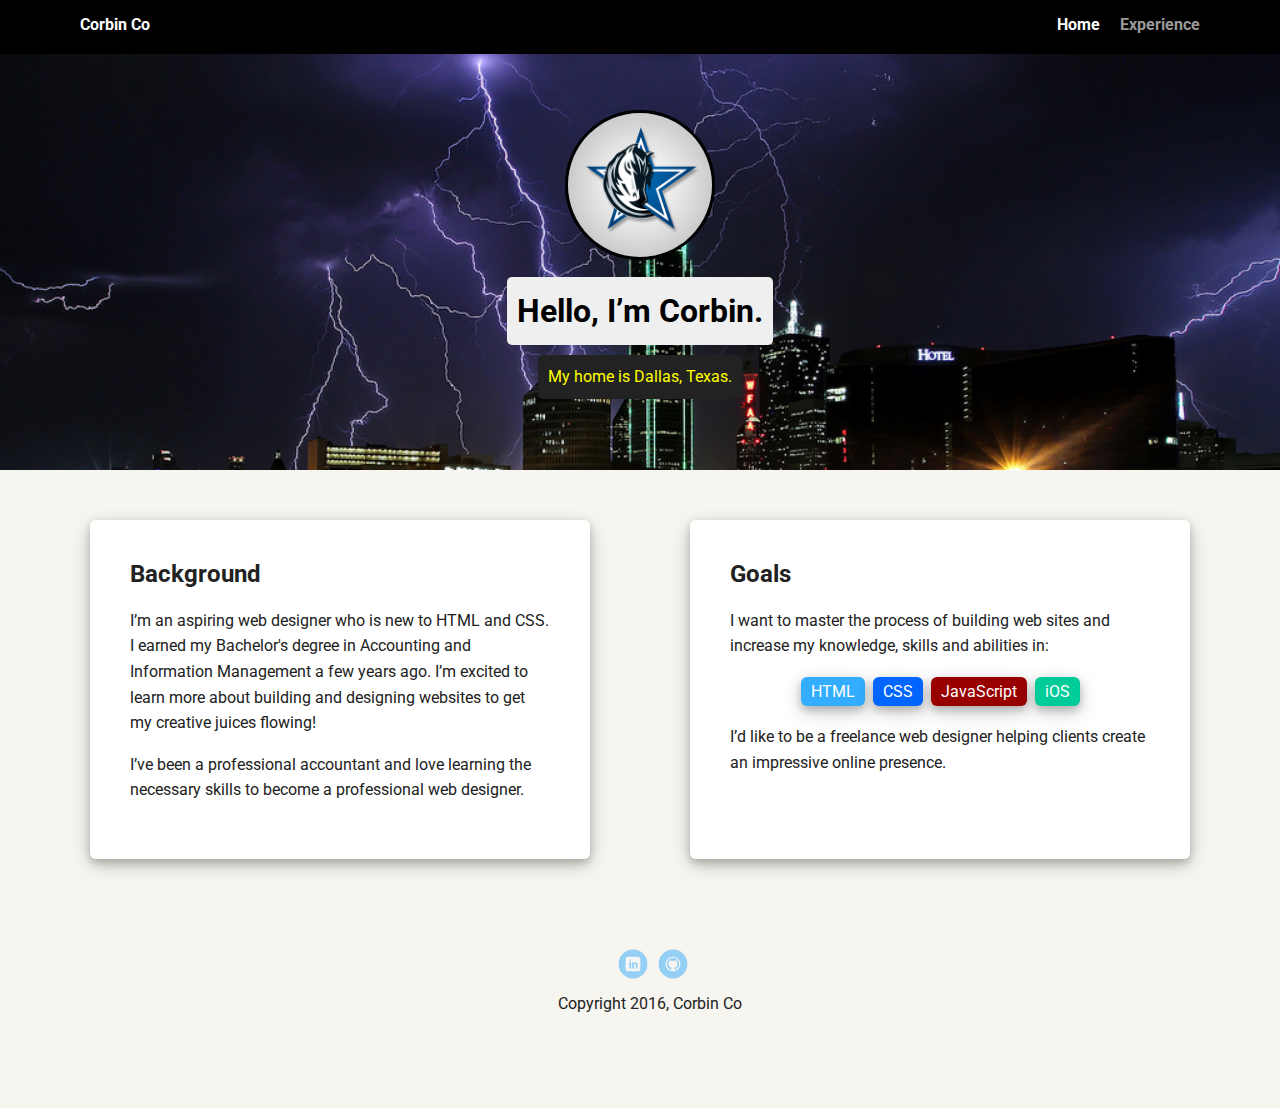
<file: index.html>
<!doctype html>
<html lang="en">
<head>
  <meta charset="utf-8">
  <title>Corbin Co's Profile</title>
  <meta name="viewport" content="width=device-width, initial-scale=1.0">
  <link rel="stylesheet" href="styles.css">
  <link href="https://fonts.googleapis.com/css?family=Muli%7CRoboto:400,300,500,700,900" rel="stylesheet"></head>
  <body>

    <div class="main-nav">
        <ul class="nav">
          <li class="name">Corbin Co</li>
          <li><a href="index.html" class="selected">Home</a></li>
          <li><a href="experience.html">Experience</a></li>
        </ul>
    </div>

    <header>
      <img src="images/cowboys_mavs.jpg" alt="Cowboys-Mavs Logo" class="profile-image">
      <h1 class="tag name">Hello, I’m Corbin.</h1>
      <p class="tag location">My home is Dallas, Texas.</p>
    </header>

    <main class="flex">
      <div class="card">
        <h2>Background</h2>
        <p>I’m an aspiring web designer who is new to HTML and CSS. I earned my Bachelor's degree in Accounting and Information Management a few years ago. I’m excited to learn more about building and designing websites to get my creative juices flowing!</p>
        <p>I’ve been a professional accountant and love learning the necessary skills to become a professional web designer.</p>
      </div>

      <div class="card">
        <h2>Goals</h2>
        <p>I want to master the process of building web sites and increase my knowledge, skills and abilities in:</p>
        <ul class="skills">
          <li id="html">HTML</li>
          <li id="css">CSS</li>
          <li id="javascript">JavaScript</li>
          <li id="ios">iOS</li>
        </ul>
        <p>I’d like to be a freelance web designer helping clients create an impressive online presence.</p>
      </div>

    </main>
    <footer>
      <ul>
        <li><a href="http://www.linkedin.com/in/corbinco" class="social linkedin">LinkedIn</a></li>
        <li><a href="https://github.com/corbinco" class="social github">Github</a></li>
      </ul>
      <p class="copyright">Copyright 2016, Corbin Co</p>
    </footer>
  </body>
  </html>
</file>
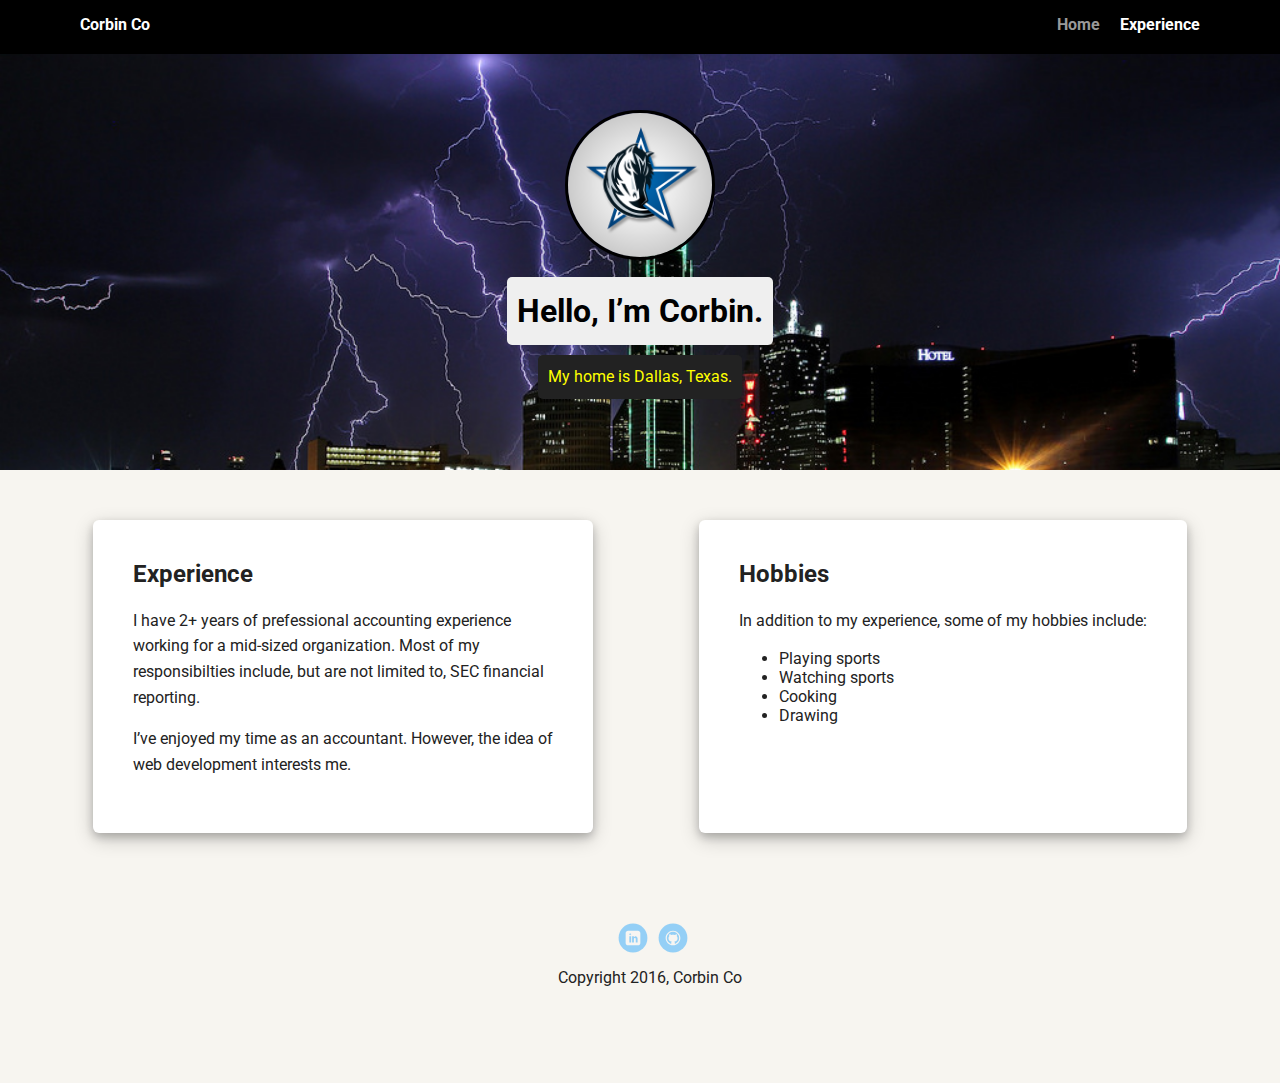
<file: experience.html>
<!doctype html>
<html lang="en">
<head>
  <meta charset="utf-8">
  <title>Corbin Co | Experience</title>
  <meta name="viewport" content="width=device-width, initial-scale=1.0">
  <link rel="stylesheet" href="styles.css">
  <link href="https://fonts.googleapis.com/css?family=Muli%7CRoboto:400,300,500,700,900" rel="stylesheet"></head>
  <body>

    <div class="main-nav">
        <ul class="nav">
          <li class="name">Corbin Co</li>
          <li><a href="index.html">Home</a></li>
          <li><a href="experience.html" class="selected">Experience</a></li>
        </ul>
    </div>

    <header>
      <img src="images/cowboys_mavs.jpg" alt="Cowboys-Mavs Logo" class="profile-image">
      <h1 class="tag name">Hello, I’m Corbin.</h1>
      <p class="tag location">My home is Dallas, Texas.</p>
    </header>

    <main class="flex">
      <div class="card">
        <h2>Experience</h2>
        <p>I have 2+ years of prefessional accounting experience working for a mid-sized organization. Most of my responsibilties include, but are not limited to, SEC financial reporting.</p>
        <p>I’ve enjoyed my time as an accountant. However, the idea of web development interests me.</p>
      </div>

      <div class="card">
        <h2>Hobbies</h2>
        <p>In addition to my experience, some of my hobbies include:</p>
        <ul>
          <li>Playing sports</li>
          <li>Watching sports</li>
          <li>Cooking</li>
          <li>Drawing</li>
        </ul>
      </div>

    </main>
    <footer>
      <ul>
        <li><a href="http://www.linkedin.com/in/corbinco" class="social linkedin">LinkedIn</a></li>
        <li><a href="https://github.com/corbinco" class="social github">Github</a></li>
      </ul>
      <p class="copyright">Copyright 2016, Corbin Co</p>
    </footer>
  </body>
  </html>
</file>
<file: styles.css>
/* Global Layout Set-up */
* {
  box-sizing: border-box;
}

body {
  margin: 0;
  padding: 0;
  text-align: center;
  font-family: 'Roboto', sans-serif;
  color: #222;
  background: #f7f5f0;
}
/* Link Styles */

a {
  text-decoration: none;
  color: #999;
}
a:hover {
  color: #6633ff;
}
a.selected {
  color: white;
}

/* Section Styles */

.main-nav {
  width: 100%;
  background: black;
  min-height: 30px;
  padding: 10px;
  position: fixed;
  text-align: center;
}
.nav {
  display: flex;
  justify-content: space-around;
  font-weight: 700;
  list-style-type: none;
  margin: 0 auto;
  padding: 0;
}

.nav .name {
    display: block;
    margin-right: auto;
    color: white;
}
.nav li {
  padding: 5px 10px 10px 10px;
}
.nav a {
  transition: all .5s;
}
.nav a:hover {
  color: white
}

header {
  text-align: center;
  background: url('images/dallas_skyline.jpg') no-repeat top center ;
  background-size: cover;
  overflow: hidden;
  padding-top: 60px;
}
header {
  line-height: 1.5;
}
header .profile-image {
  margin-top: 50px;
  width: 150px;
  height: 150px;
  border-radius: 50%;
  border: 3px solid black;
  transition: all 1s;
}
header .profile-image:hover {
  transform: scale(1.2) rotate(360deg);
}
.tag {
  background-color: #efefef;
  color: black;
  padding: 10px;
  border-radius: 5px;
  display: table;
  margin: 10px auto;
}
.location {
  background-color: #222;
  color: yellow;
}
.card {
  margin: 30px;
  padding: 20px 40px 40px;
  max-width: 500px;
  text-align: left;
  background: #fff;
  border-radius: 6px;
  box-shadow: 0 4px 8px 0 rgba(0, 0, 0, 0.2), 0 6px 20px 0 rgba(0, 0, 0, 0.2);
  transition: all .5s;
}
ul.skills {
  padding: 0;
  text-align: center;
}

.skills li {
  border-radius: 6px;
  display: inline-block;
  box-shadow: 0 4px 8px 0 rgba(0, 0, 0, 0.2), 0 6px 20px 0 rgba(0, 0, 0, 0.2);
  color: white;
  padding: 5px 10px;
  margin: 2px;
}


#html {
  background: #33adff;
}

#css {
  background: #0066ff;
}

#javascript {
  background: #990000;
}

#ios {
  background: #00cc99;
}

footer {
  width: 100%;
  min-height: 30px;
  padding: 20px 0 40px 20px;
}

footer .copyright {
  top: -8px;
  font-size: .75em;
}

footer ul {
  list-style-type: none;
  margin: 0;
  padding: 0;
}

footer ul li {
  display: inline-block;
}

a.social {
  display: inline-block;
  text-indent: -9999px;
  margin-left: 5px;
  width: 30px;
  height: 30px;
  background-size: 30px 30px;
  opacity: .4;
  transition: all .5s;
}
a.linkedin {
  background-image: url(images/linkedin.svg);
}
a.github {
  background-image: url(images/github.svg);
}
a.social:hover {
  opacity: 1;
}
.clearfix {
  clear: both;
}

/* Styles for larger screens */
@media screen and (min-width: 720px) {

  .flex {
      display: -ms-flexbox;      /* TWEENER - IE 10 */
      display: flex;
      max-width: 1200px;
      -ms-flex-pack: distribute;
      justify-content: space-around;
      margin: 0 auto;
  }

  header {
    min-height: 470px;
  }

  .nav {
    max-width: 1200px;
    padding: 0 30px;
  }

  main {
    padding-top: 20px;
  }

  main p {
    line-height: 1.6em;
  }

  footer {
    font-size: 1.3em;
    max-width: 1200px;
    margin: 40px auto;
  }

}
</file>
